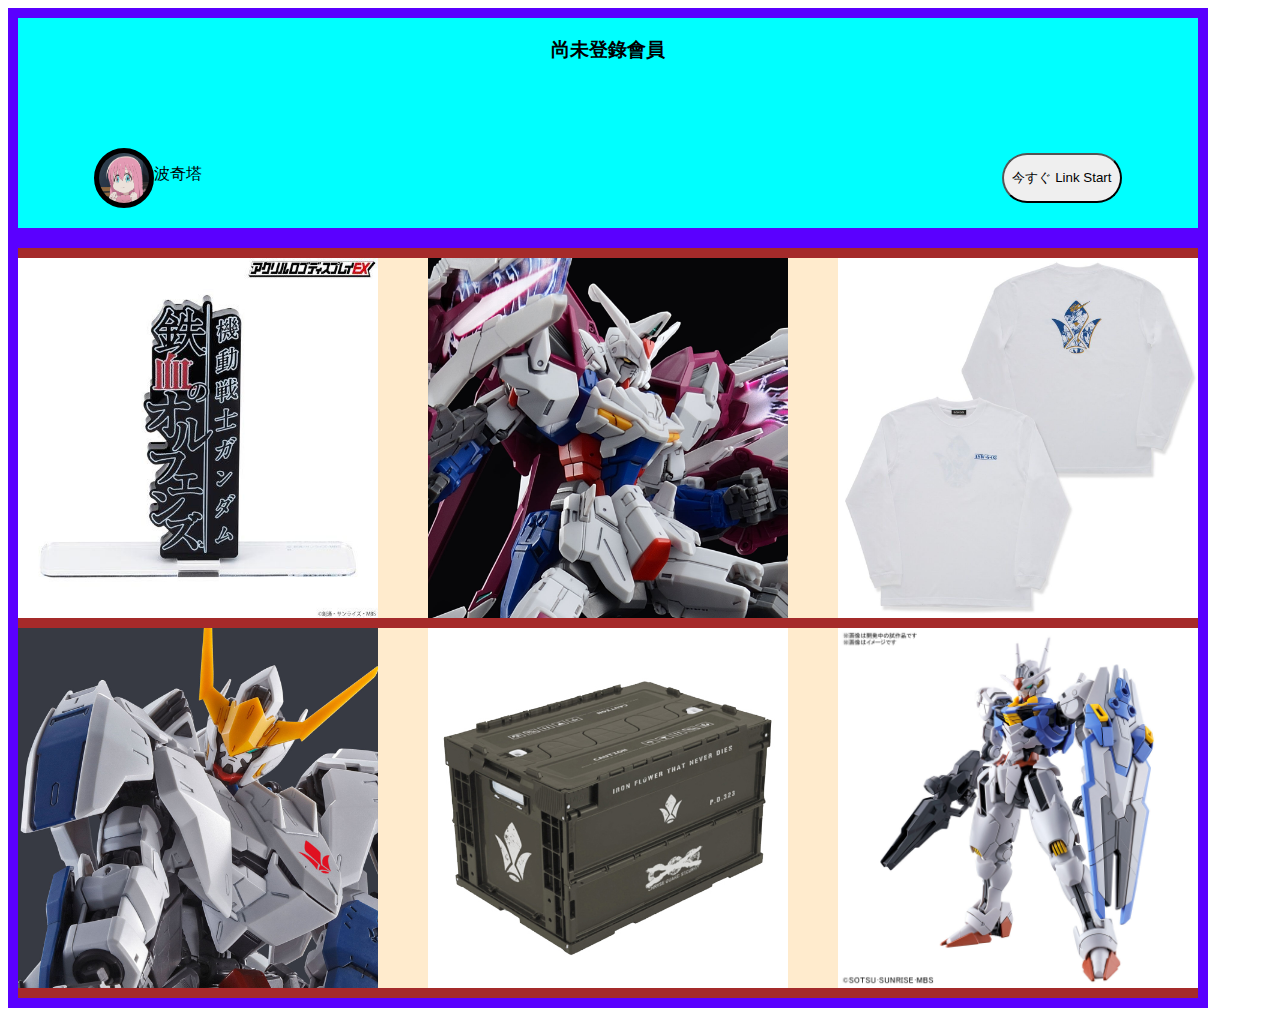
<file: Three/index.html>
<!DOCTYPE html>
<html lang="en">

<head>
    <meta charset="UTF-8">
    <meta http-equiv="X-UA-Compatible" content="IE=edge">
    <meta name="viewport" content="width=device-width, initial-scale=1.0">
    <link rel="icon" href="./Pic/favicon.ico" type="image/x-icon">
    <link rel="stylesheet" href="./CSS/style.css">
    <title>Document</title>
    <script>
        function jump() {
            window.location.href = "../Two/index.html";
        }
    </script>
</head>

<body>
    <div class="BackGround">
        <div class="Head">
            <p class="Title">尚未登錄會員</p>
            <div class="AccountArea">
                <div class="AccountPart">
                    <img src="./Pic/Bocchi.gif" alt="" class="Circle">
                    <p class="AccountName">波奇塔</p>
                </div>
                <button class="LinkStartBtn" onclick="javascript:jump();">今すぐ Link Start</button>
            </div>
        </div>
        <div class="Body">
            <div class="PicArea">
                <img src="./Pic/Tetsu.jpg" alt="" style="height: 100%;">
                <img src="./Pic/Gundam01.jpg" alt="" style="height: 100%;">
                <img src="./Pic/T-shirt.jpg" alt="" style="height: 100%;">
            </div>
            <div class="PicArea">
                <img src="./Pic/Gundam02.jpg" alt="" style="height: 100%;">
                <img src="./Pic/Box.jpg" alt="" style="height: 100%;">
                <img src="./Pic/Gundam03.jpeg" alt="" style="height: 100%;">
            </div>
        </div>
    </div>
</body>

</html>
</file>
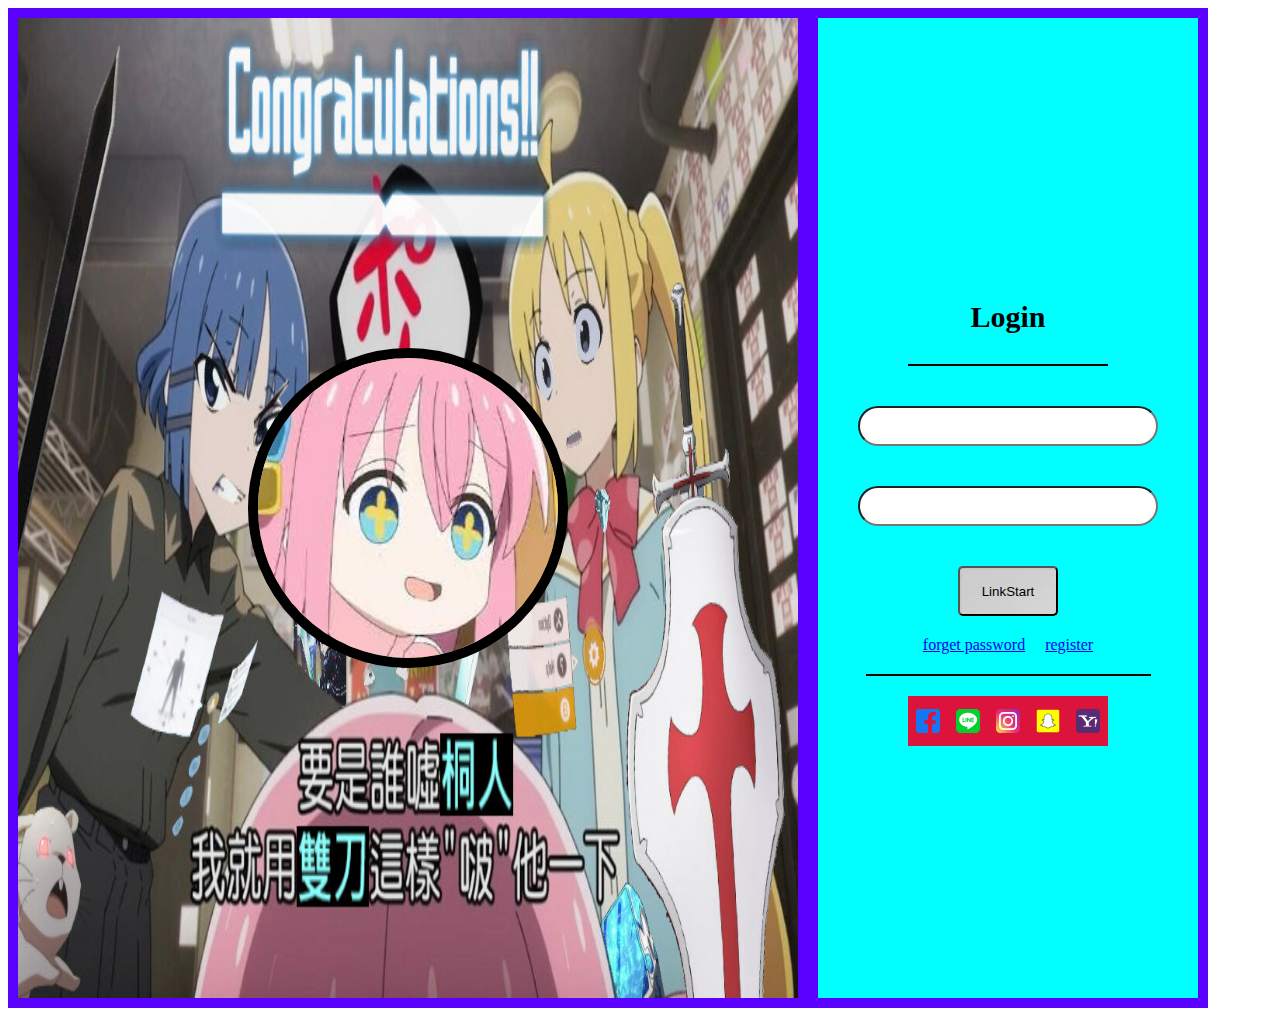
<file: Two/index.html>
<!DOCTYPE html>
<html lang="en">

<head>
    <meta charset="UTF-8">
    <meta http-equiv="X-UA-Compatible" content="IE=edge">
    <meta name="viewport" content="width=device-width, initial-scale=1.0">
    <link rel="icon" href="./Pic/favicon.ico" type="image/x-icon">
    <link rel="stylesheet" href="./CSS/style.css">
    <title>SecondPage</title>
</head>

<body>
    <div class="BackGround">
        <div class="PicArea">
            <img src="./Pic/StarBocchi.jpg" class="Circle">
        </div>
        <div class="AccountArea">
            <p class="LoginTitle">Login</p>
            <div class="Line"></div>
            <input type="search" class="RadInput" name="" id="">
            <input type="search" class="RadInput" name="" id="">
            <button class="LinkStart">LinkStart</button>
            <div class="AccountFunc">
                <a href="./index.html" class="ForgetPassword">forget password</a>
                <a href="./index.html" class="Register">register</a>
            </div>
            <div class="Line Bigger"></div>
            <div class="PicArray">
                <img src="./Pic/Fatbook.png" alt="" class="Pic24">
                <img src="./Pic/Line.png" alt="" class="Pic24">
                <img src="./Pic/IG.png" alt="" class="Pic24">
                <img src="./Pic/Snapchat.png" alt="" class="Pic24">
                <img src="./Pic/Yahoo.png" alt="" class="Pic24">
            </div>
        </div>
    </div>
</body>

</html>
</file>
<file: Three/CSS/style.css>
.BackGround {
    width: 1200px;
    height: 1000px;
    display: flex;
    align-items: center;
    flex-direction: column;
    background-color: #5A00FF;
}

.Head {
    width: 1180px;
    height: 280px;
    display: flex;
    align-items: center;
    flex-direction: column;
    justify-content: space-between;
    background-color: aqua;
    margin-top: 10px;
    margin-bottom: 10px;
}

.Body {
    width: 1180px;
    height: 780px;
    background-color: brown;
    margin-top: 10px;
    margin-bottom: 10px;
}

.Title {
    font-weight: 600;
    color: black;
    font-size: larger;
}

.Circle {
    width: 50px;
    height: 50px;
    border-radius: 999em;
    border-style: solid;
    border-width: 5px;
    border-color: black;
    background-color: black;
}

.AccountArea {
    display: flex;
    justify-content: center;
    align-items: center;
    margin-bottom: 20px;
}

.AccountPart {
    display: flex;
    flex-direction: row;
}

.AccountName {
    color: black;
}

.LinkStartBtn {
    width: 120px;
    height: 50px;
    border-radius: 999px;
    margin-left: 800px;
}

.PicArea {
    width: 1180px;
    height: 360px;
    background-color: blanchedalmond;
    display: flex;
    justify-content: space-between;
    margin-top: 10px;
    margin-bottom: 10px;
}
</file>
<file: Two/CSS/style.css>
.BackGround {
    width: 1200px;
    height: 1000px;
    display: flex;
    align-items: center;
    flex-direction: row;
    background-color: #5A00FF;
}

.PicArea {
    width: 780px;
    height: 980px;
    background-image: url(../Pic/BocchiTheStarburst.jpg);
    background-size: 100% 100%;
    display: flex;
    justify-content: center;
    align-items: center;
    margin-left: 10px;
    margin-right: 10px;
}

.Circle {
    width: 300px;
    height: 300px;
    border-radius: 999em;
    border-style: solid;
    border-width: 10px;
    border-color: black;
    background-color: black;
}

.AccountArea {
    width: 380px;
    height: 980px;
    display: flex;
    flex-direction: column;
    justify-content: center;
    align-items: center;
    background-color: aqua;
    margin-left: 10px;
    margin-right: 10px;
}

.LoginTitle {
    font-size: 30px;
    font-weight: bolder;
    color: black;
}

.Line {
    width: 200px;
    height: 2px;
    background-color: black;
    margin-bottom: 40px;
}

.Bigger {
    width: 75%;
    margin-bottom: 20px;
}

.RadInput {
    width: 300px;
    height: 40px;
    font-size: 26px;
    border-radius: 999px;
    padding-left: 20px;
    margin-bottom: 40px;
}

.LinkStart {
    width: 100px;
    height: 50px;
    border-radius: 5px;
    margin-bottom: 20px;
    background-image: url("../Pic/linkstart.jpg");
}

.AccountFunc {
    display: flex;
    flex-direction: row;
    justify-content: space-between;
}

.ForgetPassword {
    margin-bottom: 20px;
    margin-right: 20px;
}

.Register {
    margin-bottom: 20px;
}

.PicArray {
    width: 200px;
    height: 50px;
    display: flex;
    flex-direction: row;
    justify-content: space-around;
    align-items: center;
    background-color: crimson;
}

.Pic24 {
    width: 24px;
    height: 24px;
}
</file>
